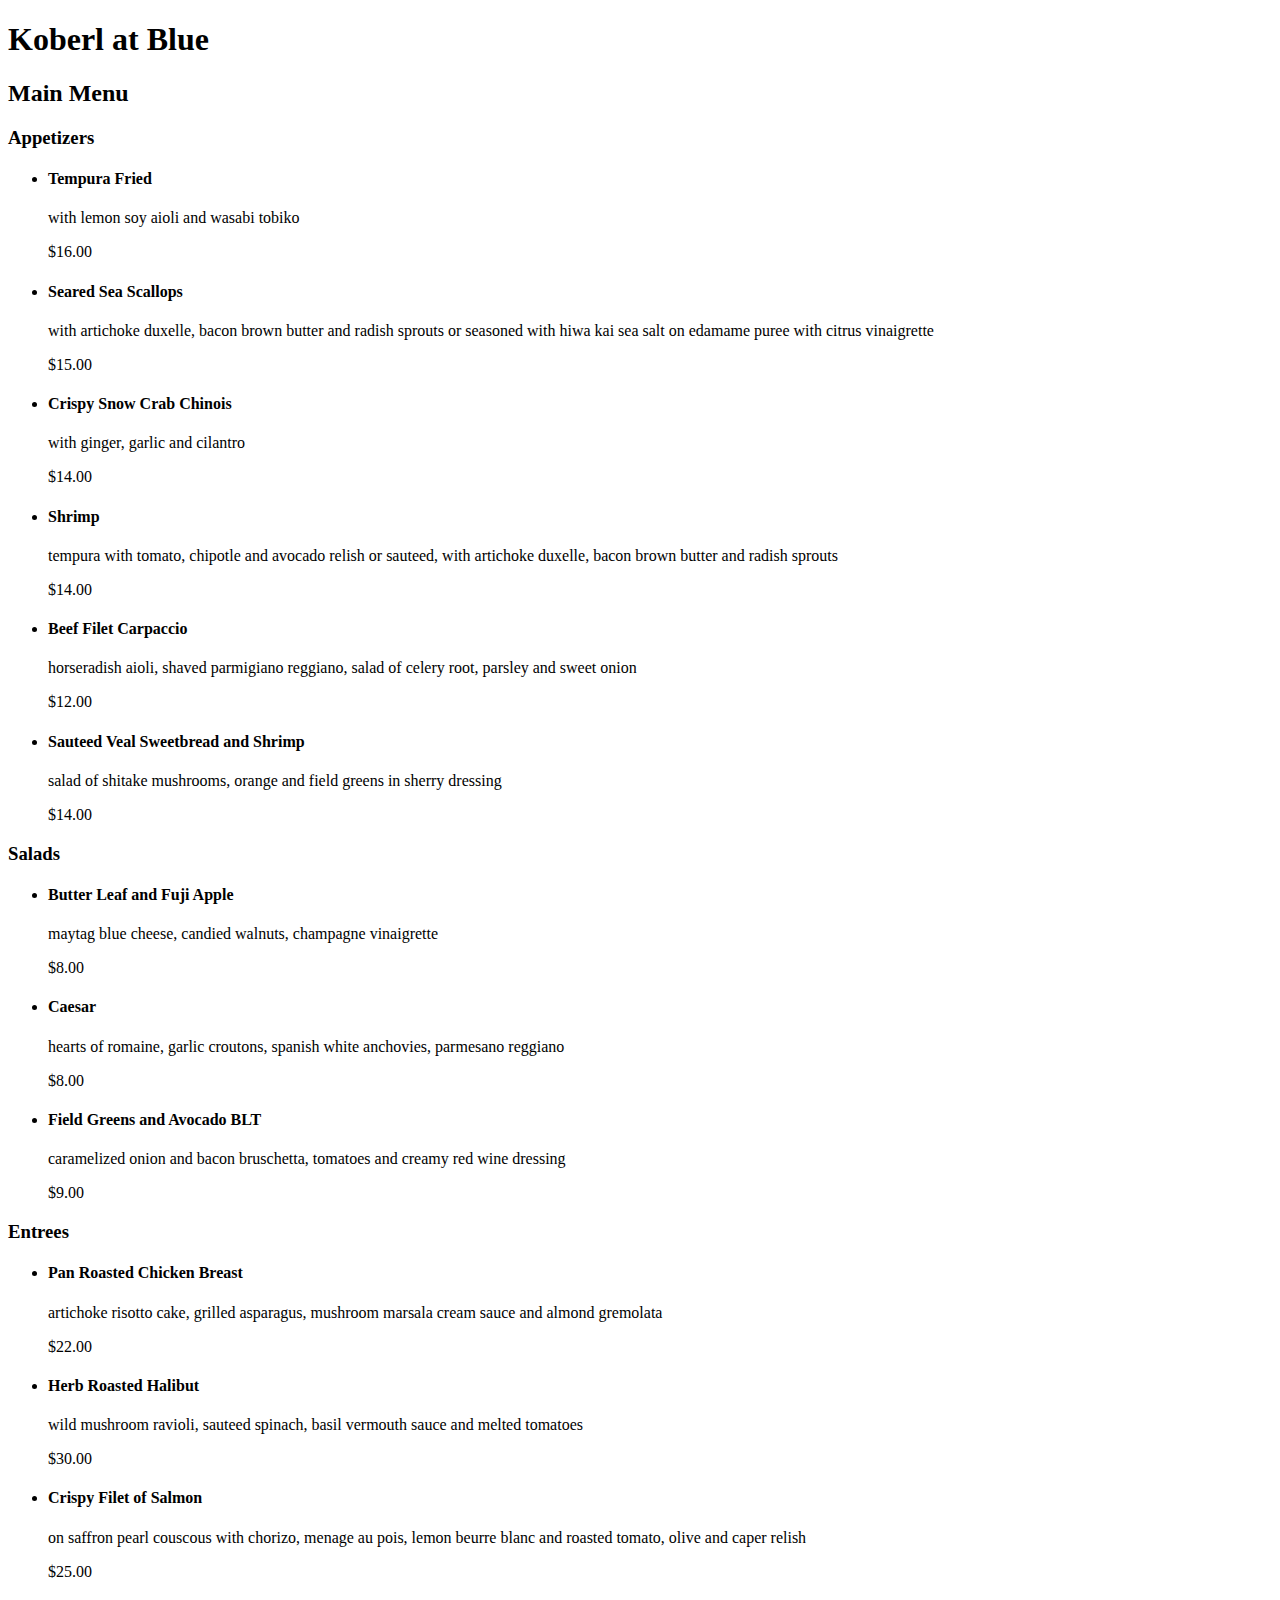
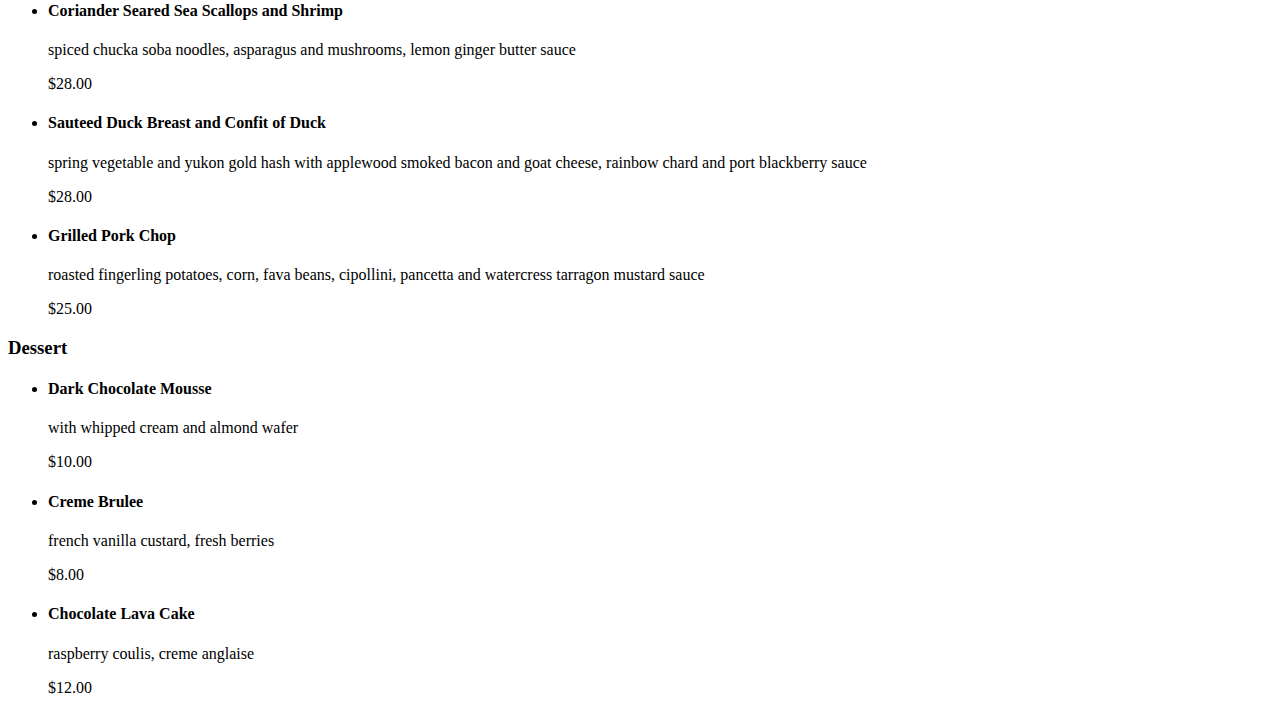
<file: grc338/restaurantmenu/index.html>
<!DOCTYPE html>
<html lang="en">
   <head>
      <title>Koberl at Blue</title>
   </head>
   <body>
      <h1> Koberl at Blue </h1>
      <h2>Main Menu</h2>
      <h3>Appetizers</h3>
      <ul>
         <li>
            <h4>Tempura Fried</h4>
            <p>with lemon soy aioli and wasabi tobiko</p>
            <p>$16.00</p>
         </li>
         <li>
            <h4>Seared Sea Scallops</h4>
            <p>with artichoke duxelle, bacon brown butter and radish sprouts or seasoned with hiwa kai sea salt on edamame puree with citrus vinaigrette</p>
            <p>$15.00
            </p>
         </li>
         <li>
            <h4>Crispy Snow Crab Chinois</h4>
            <p>with ginger, garlic and cilantro</p>
            <p>$14.00
            </p>
         </li>
         <li>
            <h4>Shrimp</h4>
            <p>tempura with tomato, chipotle and avocado relish or sauteed, with artichoke duxelle, bacon brown butter and radish sprouts</p>
            <p>$14.00 </p>
         </li>
         <li>
            <h4>Beef Filet Carpaccio</h4>
            <p>horseradish aioli, shaved parmigiano reggiano, salad of celery root, parsley and sweet onion</p>
            <p>$12.00</p>
         </li>
         <li>
            <h4>Sauteed Veal Sweetbread and Shrimp</h4>
            <p>salad of shitake mushrooms, orange and field greens in sherry dressing</p>
            <p>$14.00</p>
         </li>
      </ul>
      <h3>Salads</h3>
      <ul>
         <li>
            <h4>Butter Leaf and Fuji Apple</h4>
            <p>
               maytag blue cheese, candied walnuts, champagne vinaigrette
            </p>
            <p>$8.00</p>
         </li>
         <li>
            <h4>Caesar</h4>
            <p>hearts of romaine, garlic croutons, spanish white anchovies, parmesano reggiano</p>
            <p>$8.00</p>
         </li>
         <li>
            <h4>Field Greens and Avocado BLT</h4>
            <p>caramelized onion and bacon bruschetta, tomatoes and creamy red wine dressing</p>
            <p>$9.00</p>
         </li>
      </ul>
      <h3>Entrees</h3>
      <ul>
         <li>
            <h4>Pan Roasted Chicken Breast</h4>
            <p>    artichoke risotto cake, grilled asparagus, mushroom marsala cream sauce and almond gremolata</p>
            <p>$22.00</p>
         </li>
         <li>
            <h4>Herb Roasted Halibut</h4>
            <p>wild mushroom ravioli, sauteed spinach, basil vermouth sauce and melted tomatoes</p>
            <p>$30.00</p>
         </li>
         <li>
            <h4>Crispy Filet of Salmon</h4>
            <p>on saffron pearl couscous with chorizo, menage au pois, lemon beurre blanc and roasted tomato, olive and caper relish</p>
            <p>$25.00</p>
         </li>
         <li>
            <h4>Coriander Seared Sea Scallops and Shrimp</h4>
            <p>spiced chucka soba noodles, asparagus and mushrooms, lemon ginger butter sauce</p>
            <p>$28.00</p>
         </li>
         <li>
            <h4>Sauteed Duck Breast and Confit of Duck</h4>
            <p>spring vegetable and yukon gold hash with applewood smoked bacon and goat cheese, rainbow chard and port blackberry sauce</p>
            <p>$28.00</p>
         </li>
         <li>
            <h4>Grilled Pork Chop</h4>
            <p>roasted fingerling potatoes, corn, fava beans, cipollini, pancetta and watercress tarragon mustard sauce</p>
            <p>$25.00</p>
         </li>
      </ul>
      <h3>Dessert</h3>
      <ul>
         <li>
            <h4>Dark Chocolate Mousse</h4>
            <p>with whipped cream and almond wafer</p>
            <p>$10.00</p>
         </li>
         <li>
            <h4>Creme Brulee</h4>
            <p>french vanilla custard, fresh berries</p>
            <p>$8.00</p>
         </li>
         <li>
            <h4>Chocolate Lava Cake</h4>
            <p>raspberry coulis, creme anglaise</p>
            <p>$12.00</p>
         </li>
      </ul>
   </body>
</html>
</file>
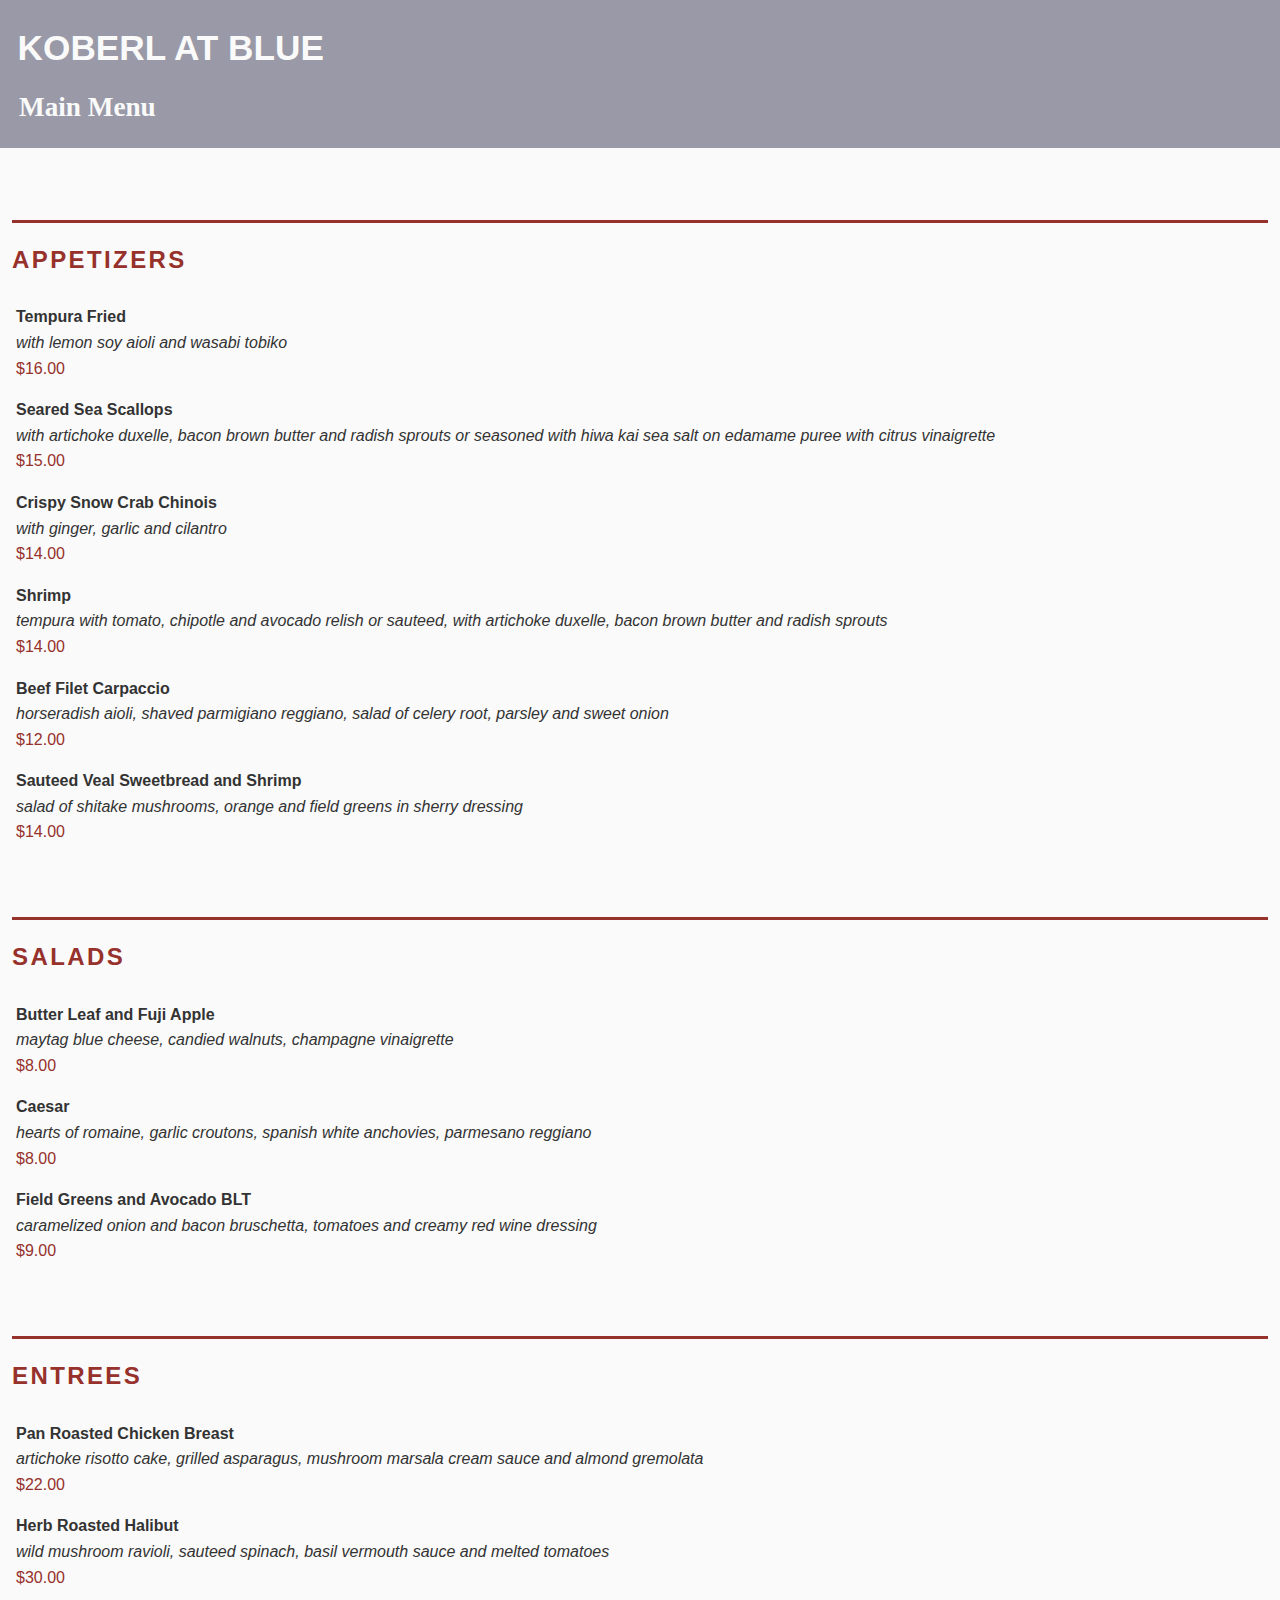
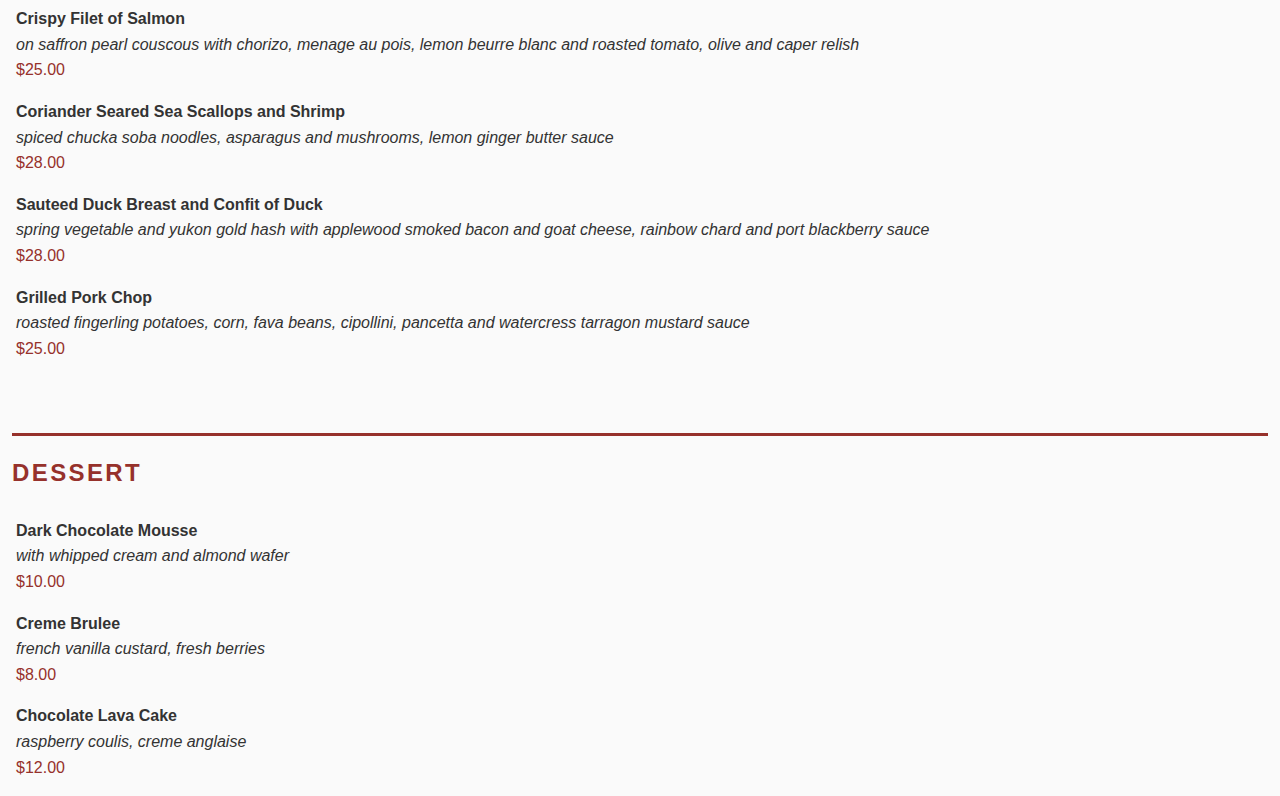
<file: grc338/restaurantmenucss/index.html>
<!DOCTYPE html>
<html lang="en">
   <head>
      <title>Koberl at Blue</title>
      <meta name="viewport" content="width=device-width, initial-scale=1.0">
      <link rel="stylesheet" type="text/css" href="style.css">
   </head>
   <body>
      <h1> Koberl at Blue </h1>
      <h2>Main Menu</h2>
      <h3>Appetizers</h3>
      <ul>
         <li>
            <h4>Tempura Fried</h4>
            <p class="description"> with lemon soy aioli and wasabi tobiko</p>
            <p class="price">$16.00</p>
         </li>
         <li>
            <h4>Seared Sea Scallops</h4>
            <p class="description"> with artichoke duxelle, bacon brown butter and radish sprouts or seasoned with hiwa kai sea salt on edamame puree with citrus vinaigrette </p>
            <p class="price">$15.00
            </p>
         </li>
         <li>
            <h4>Crispy Snow Crab Chinois</h4>
            <p class="description">with ginger, garlic and cilantro</p>
            <p class="price">$14.00
            </p>
         </li>
         <li>
            <h4>Shrimp</h4>
            <p class="description">tempura with tomato, chipotle and avocado relish or sauteed, with artichoke duxelle, bacon brown butter and radish sprouts</p>
            <p class="price">$14.00 </p>
         </li>
         <li>
            <h4>Beef Filet Carpaccio</h4>
            <p class="description">horseradish aioli, shaved parmigiano reggiano, salad of celery root, parsley and sweet onion</p>
            <p class="price">$12.00</p>
         </li>
         <li>
            <h4>Sauteed Veal Sweetbread and Shrimp</h4>
            <p class="description">salad of shitake mushrooms, orange and field greens in sherry dressing</p>
            <p class="price">$14.00</p>
         </li>
      </ul>
      <h3>Salads</h3>
      <ul>
         <li>
            <h4>Butter Leaf and Fuji Apple</h4>
            <p class="description">
               maytag blue cheese, candied walnuts, champagne vinaigrette
            </p>
            <p class="price">$8.00</p>
         </li>
         <li>
            <h4>Caesar</h4>
            <p class="description">hearts of romaine, garlic croutons, spanish white anchovies, parmesano reggiano</p>
            <p class="price">$8.00</p>
         </li>
         <li>
            <h4>Field Greens and Avocado BLT</h4>
            <p class="description">caramelized onion and bacon bruschetta, tomatoes and creamy red wine dressing</p>
            <p class="price">$9.00</p>
         </li>
      </ul>
      <h3>Entrees</h3>
      <ul>
         <li>
            <h4>Pan Roasted Chicken Breast</h4>
            <p class="description">    artichoke risotto cake, grilled asparagus, mushroom marsala cream sauce and almond gremolata</p>
            <p class="price">$22.00</p>
         </li>
         <li>
            <h4>Herb Roasted Halibut</h4>
            <p class="description">wild mushroom ravioli, sauteed spinach, basil vermouth sauce and melted tomatoes</p>
            <p class="price">$30.00</p>
         </li>
         <li>
            <h4>Crispy Filet of Salmon</h4>
            <p class="description">on saffron pearl couscous with chorizo, menage au pois, lemon beurre blanc and roasted tomato, olive and caper relish</p>
            <p class="price">$25.00</p>
         </li>
         <li>
            <h4>Coriander Seared Sea Scallops and Shrimp</h4>
            <p class="description">spiced chucka soba noodles, asparagus and mushrooms, lemon ginger butter sauce</p>
            <p class="price">$28.00</p>
         </li>
         <li>
            <h4>Sauteed Duck Breast and Confit of Duck</h4>
            <p class="description">spring vegetable and yukon gold hash with applewood smoked bacon and goat cheese, rainbow chard and port blackberry sauce</p>
            <p class="price">$28.00</p>
         </li>
         <li>
            <h4>Grilled Pork Chop</h4>
            <p class="description">roasted fingerling potatoes, corn, fava beans, cipollini, pancetta and watercress tarragon mustard sauce</p>
            <p class="price">$25.00</p>
         </li>
      </ul>
      <h3>Dessert</h3>
      <ul>
         <li>
            <h4>Dark Chocolate Mousse</h4>
            <p class="description">with whipped cream and almond wafer</p>
            <p class="price">$10.00</p>
         </li>
         <li>
            <h4>Creme Brulee</h4>
            <p class="description">french vanilla custard, fresh berries</p>
            <p class="price">$8.00</p>
         </li>
         <li>
            <h4>Chocolate Lava Cake</h4>
            <p class="description">raspberry coulis, creme anglaise</p>
            <p class="price">$12.00</p>
         </li>
      </ul>
   </body>
</html>
</file>
<file: grc338/restaurantmenucss/style.css>
/*CSS document*/
html, body, div, applet, object, iframe, h1, h2, h3, h4, h5, h6, p, blockquote, pre, a, abbr, acronym, address, big, cite, code, del, dfn, em, img, ins, kbd, q, s, samp, small, strike, strong, sub, sup, tt, var, b, u, i, center, dl, dt, dd, ol, ul, li, fieldset, form, label, legend, table, caption, tbody, tfoot, thead, tr, th, td, article, aside, canvas, details, embed, figure, figcaption, footer, header, hgroup, menu, nav, output, ruby, section, summary, time, mark, audio, video {margin: 0; padding: 0; border: 0; font-size: 100%; font: inherit;}
img {
width: 100%;
display: block;
}
body {
background-color: rgb(250, 250, 250); /* Not totally white. */
color: rgb(51, 51, 51);  /* Not totally black. */
line-height: 160%; 	/* A little extra leading. */
font-family: sans-serif;
}
h1 {
background-color: rgb(153, 153, 167);
color: rgb(250,250,250); /* Same as body background. */
font-size: 2.2em;
padding: 1em 0.5em 0.2em; /* You want three values. */
margin: 0 em;
font-weight: bold;
text-transform: uppercase;
}
h2 {
background-color: rgb(153, 153, 167);
color: rgb(250, 250, 250);
font-size: 1.7em;
padding: 1em 0.5em 1em 0.7em;
margin: 0em;
font-family: serif;
font-weight: bold;
}
h3 {
margin: 3em 0.5em 0em; /*Three values again. You got the idea.*/
padding-top: 1em;
font-size: 1.5em;
color: rgb(150,49,43);
font-weight: bold;
text-transform: uppercase;
letter-spacing: 0.1em; /*Just an extra tracking for bold uppercase letters. Try 0.1em */
border-top: solid;
}
h4 {
font-weight: bold;
font-size: 1em;
margin:1em, 0em;
padding: 1em 0em 0em 0em;
}
p.description {
font-style: italic;
}
p.price {
color: rgb(150,49,43);
}
ul {
margin: 1em 0em ;
padding: 0em 1em 0em ;
}
li { 
margin: 1em 0 em;
list-style-type: none;
list-style: none;
}
</file>
